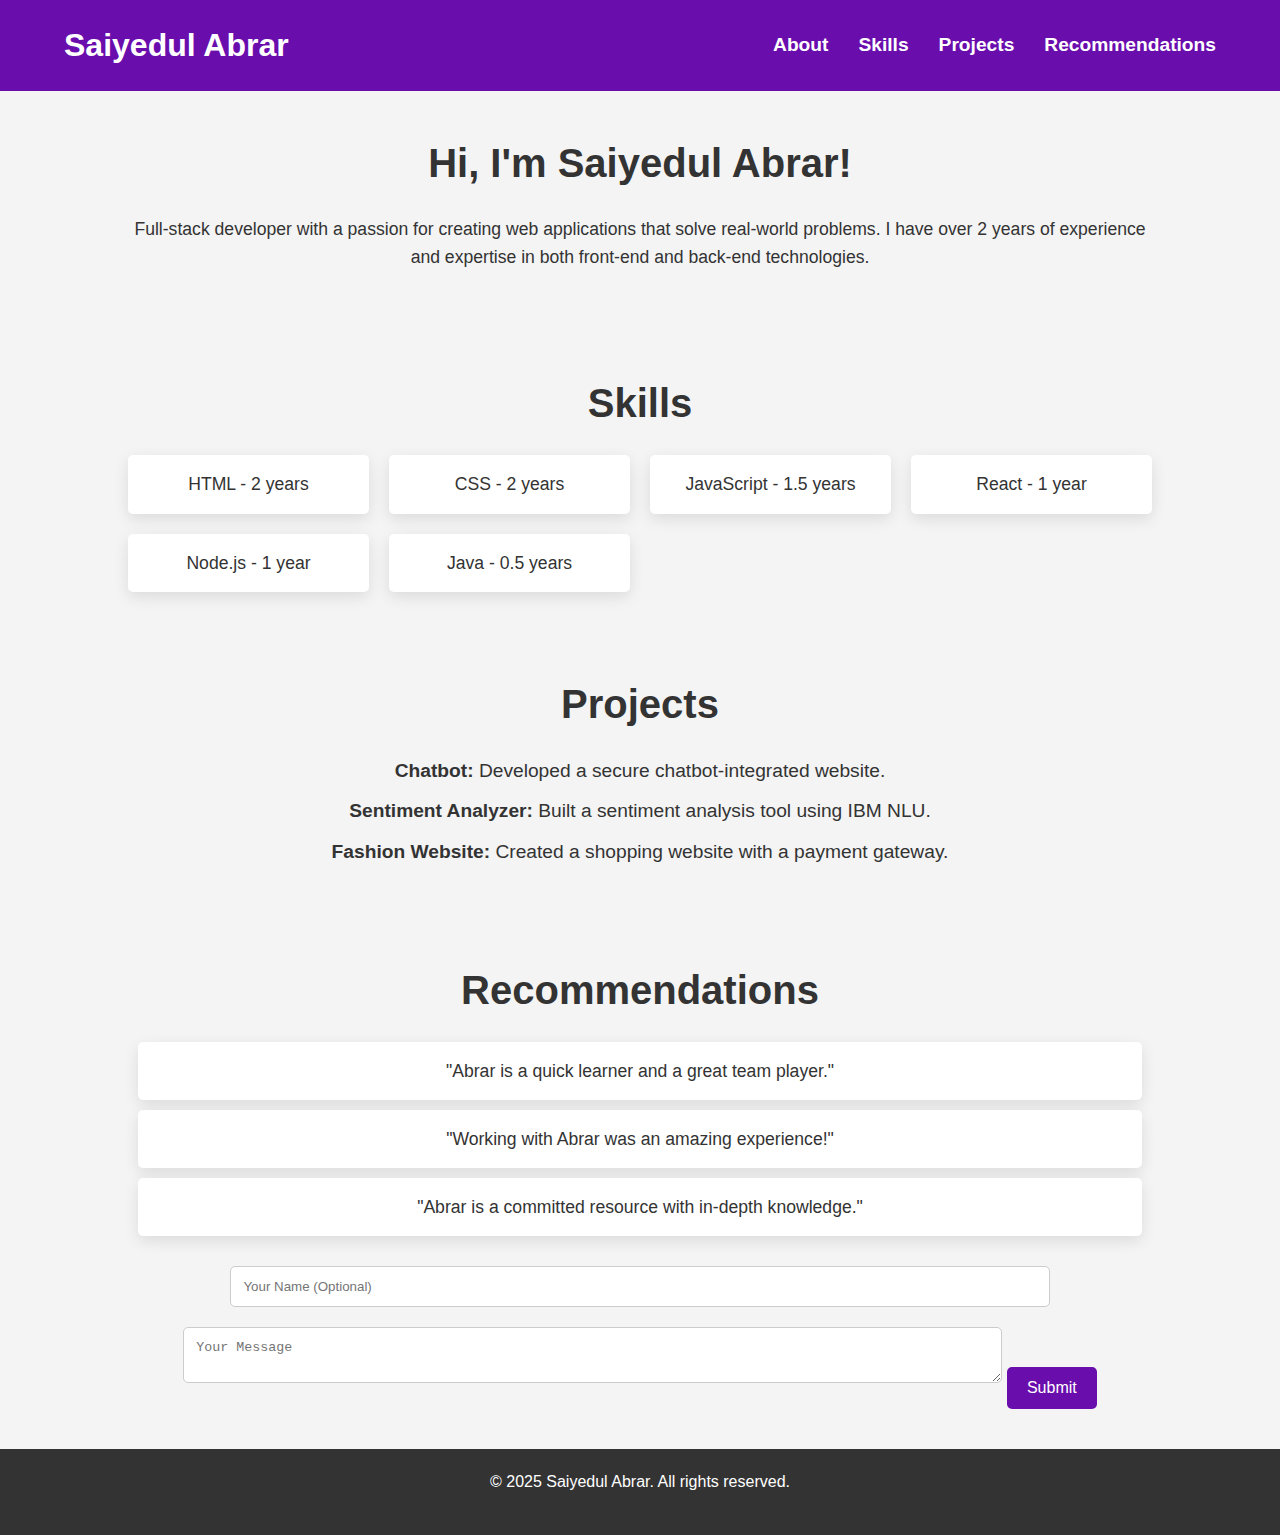
<file: index.html>
<!DOCTYPE html>
<html lang="en">
<head>
    <meta charset="UTF-8">
    <meta name="viewport" content="width=device-width, initial-scale=1.0">
    <title>Saiyedul Abrar</title>
    <link rel="stylesheet" href="styles.css">
</head>
<body>
    <header>
        <div class="container">
            <h1>Saiyedul Abrar</h1>
            <nav>
                <ul>
                    <li><a href="#about">About</a></li>
                    <li><a href="#skills">Skills</a></li>
                    <li><a href="#projects">Projects</a></li>
                    <li><a href="#recommendations">Recommendations</a></li>
                </ul>
            </nav>
        </div>
    </header>
    
    <section id="about" class="section intro">
        <div class="container">
            <h2>Hi, I'm Saiyedul Abrar!</h2>
            <p>Full-stack developer with a passion for creating web applications that solve real-world problems. I have over 2 years of experience and expertise in both front-end and back-end technologies.</p>
        </div>
    </section>
    
    <section id="skills" class="section">
        <div class="container">
            <h2>Skills</h2>
            <div class="skills-grid">
                <div class="skill">HTML - 2 years</div>
                <div class="skill">CSS - 2 years</div>
                <div class="skill">JavaScript - 1.5 years</div>
                <div class="skill">React - 1 year</div>
                <div class="skill">Node.js - 1 year</div>
                <div class="skill">Java - 0.5 years</div>
            </div>
        </div>
    </section>
    
    <section id="projects" class="section">
        <div class="container">
            <h2>Projects</h2>
            <ul>
                <li><strong>Chatbot:</strong> Developed a secure chatbot-integrated website.</li>
                <li><strong>Sentiment Analyzer:</strong> Built a sentiment analysis tool using IBM NLU.</li>
                <li><strong>Fashion Website:</strong> Created a shopping website with a payment gateway.</li>
            </ul>
        </div>
    </section>
    
    <section id="recommendations" class="section">
        <div class="container">
            <h2>Recommendations</h2>
            <div class="reviews">
                <p>"Abrar is a quick learner and a great team player."</p>
                <p>"Working with Abrar was an amazing experience!"</p>
                <p>"Abrar is a committed resource with in-depth knowledge."</p>
            </div>
            <form id="recommendation-form">
                <input type="text" id="name" placeholder="Your Name (Optional)">
                <textarea id="message" placeholder="Your Message"></textarea>
                <button type="submit">Submit</button>
            </form>
        </div>
    </section>
    
    <footer>
        <div class="container">
            <p>&copy; 2025 Saiyedul Abrar. All rights reserved.</p>
        </div>
    </footer>

    <script src="script.js"></script>
</body>
</html>
</file>
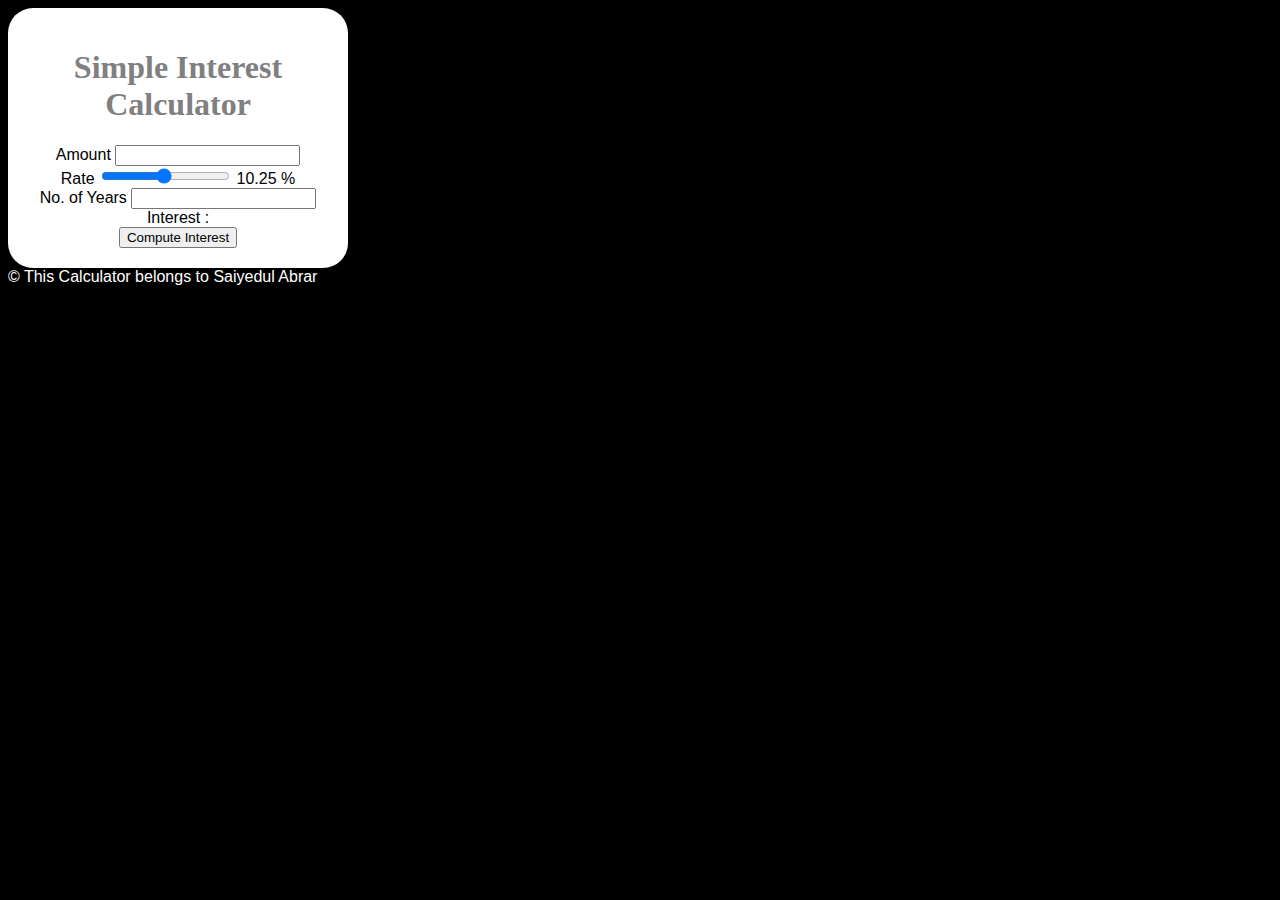
<file: Simple Interest Calculator/index.html>
<!DOCTYPE html>
<html>
    <head>
        <script src="script.js"></script>
        <link rel="stylesheet" href="style.css">
        <title>Simple Interest Calculator</title>
    </head>
    <body>
        <div class="maindiv">
            <h1>Simple Interest Calculator</h1>

            Amount <input type="number"  id="principal">  <br/>

            
Rate <input type="range" id="rate" min="1" max="20" value="10.25" step="0.25" onchange="updateRate()"> 
            <span id="rate_val">
                10.25
            </span>% <br/>

            No. of Years 
            <input type="number" id="years" list="all_years">
            <datalist id="all_years">
                <option value="1">1</option>
                <option value="2">2</option>
                <option value="3">3</option>
                <option value="4">4</option>
                <option value="5">5</option>
                <option value="6">6</option>
                <option value="7">7</option>
                <option value="8">8</option>
                <option value="9">9</option>
                <option value="10">10</option>
            </datalist>
            <br />
            Interest : <span id="result"></span><br/>

            <button onclick="compute()">Compute Interest</button>
        </div>

        <footer>
            &#169; This Calculator belongs to Saiyedul Abrar
        </footer>
    </body>
</html>
</file>
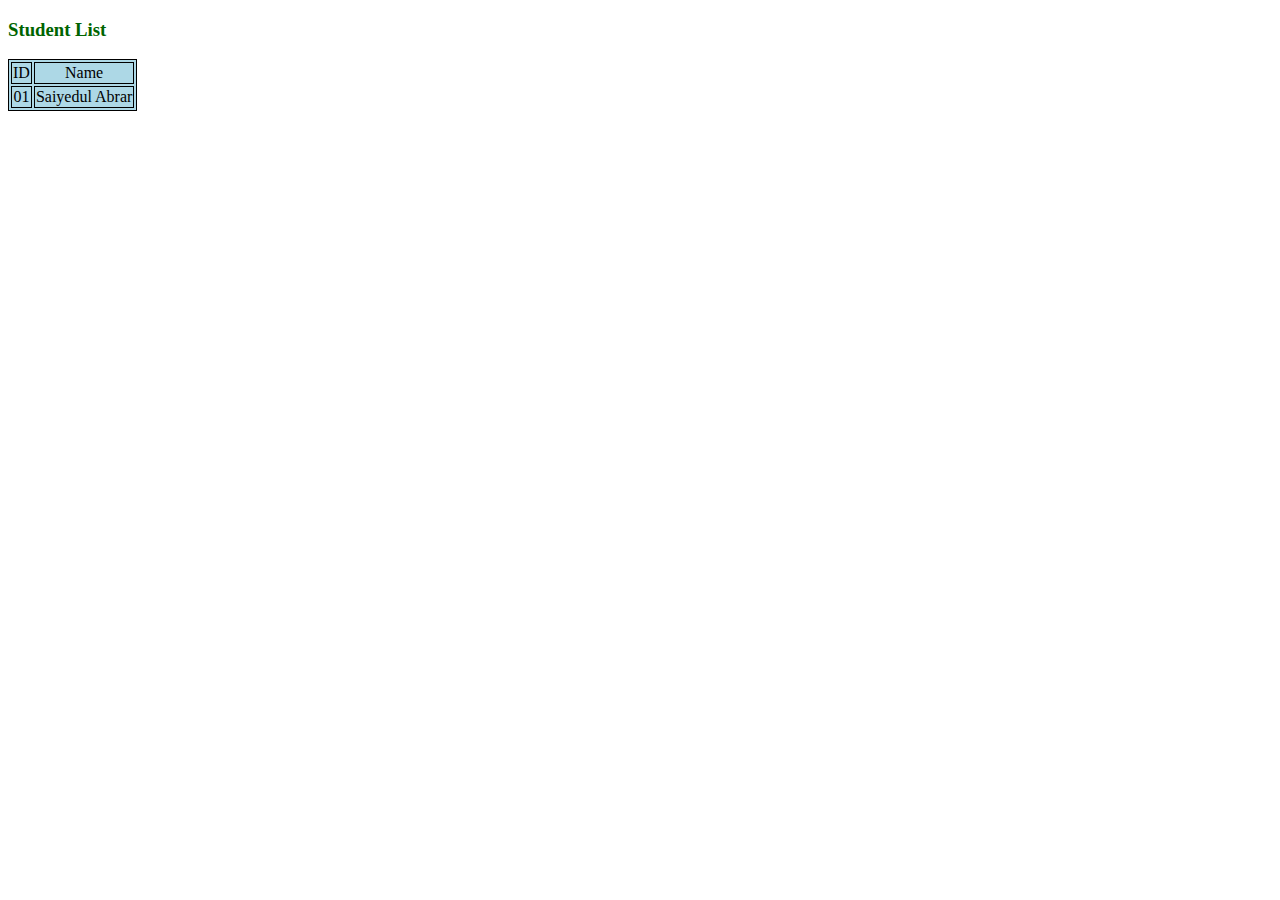
<file: Basics/external-css.html>
<!DOCTYPE html>
<html>
<head>
    <title>Student of CSE 18</title>
    <link rel="stylesheet" href="styles.css">
</head>
<body>
    <h3>Student List</h3>
    <table>
        <tr>
            <td>ID</td>
            <td>Name</td>
        </tr>
        <tr>
            <td>01</td>
            <td>Saiyedul Abrar</td>
        </tr>
    </table>
</body>
</html>
</file>
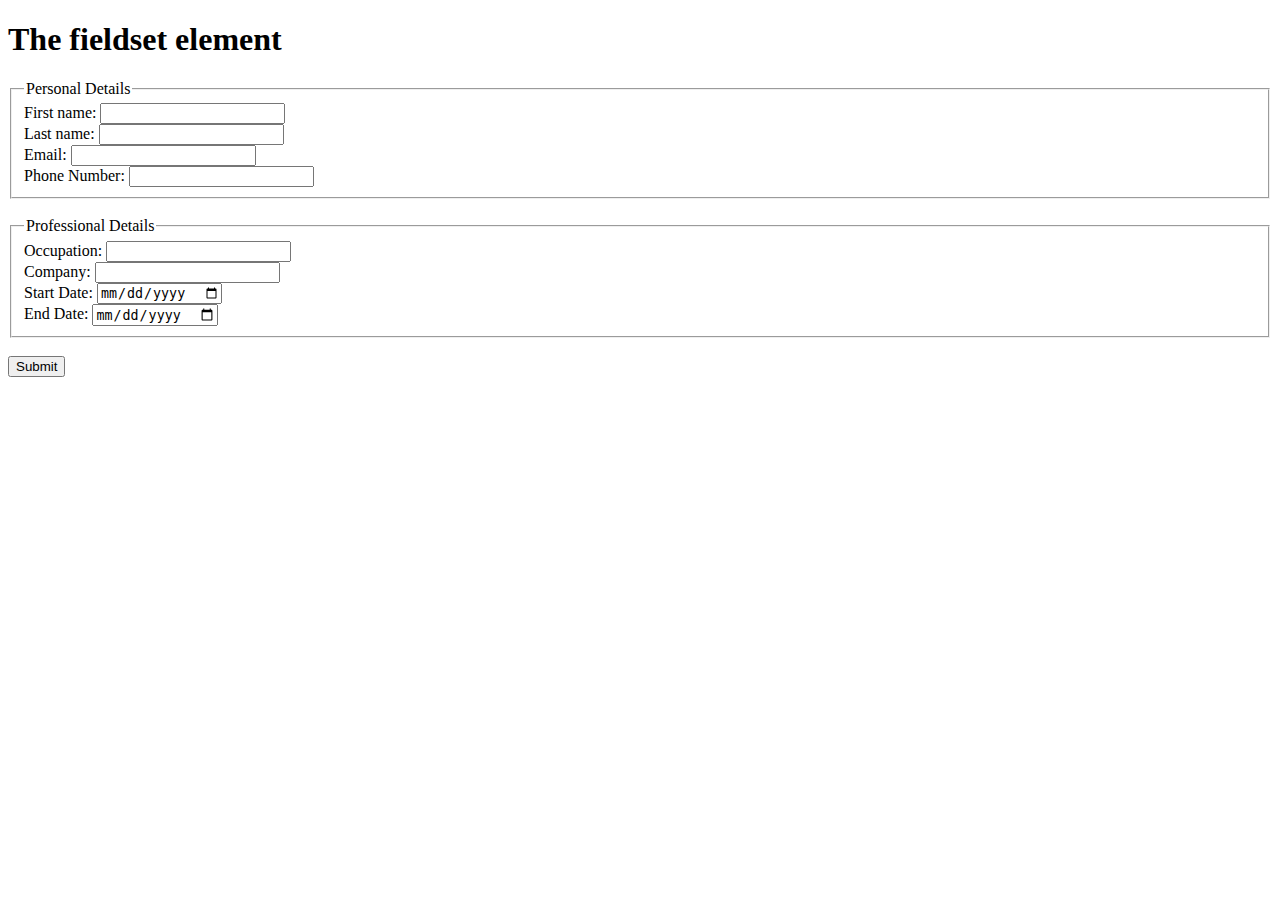
<file: Basics/fieldlegend.html>
<!DOCTYPE html>
<html>
    <body>
        <h1>The fieldset element</h1>
        <form>
            <fieldset name="personal_details"> 
                <legend>Personal Details</legend>
                <label for="fname">First name:</label>
                <input type="text" id="fname" name="fname"><br>
                <label for="lname">Last name:</label>
                <input type="text" id="lname" name="lname"><br>
                <label for="email">Email:</label>
                <input type="email" id="email" name="email"><br>
                <label for="phone">Phone Number:</label>
                <input type="tel" id="phone" name="phone"><br>
            </fieldset>
            <br>
            <fieldset name="professional_details"> 
                <legend>Professional Details</legend>
                <label for="occupation">Occupation:</label>
                <input type="text" id="occupation" name="occupation"><br>
                <label for="company">Company:</label>
                <input type="text" id="company" name="company"><br>
                <label for="start">Start Date:</label>
                <input type="date" id="start" name="start"><br>
                <label for="end">End Date:</label>
                <input type="date" id="end" name="end"><br>
            </fieldset>
            <br>
            <input type="submit" value="Submit">
        </form>
    </body>
</html>
</file>
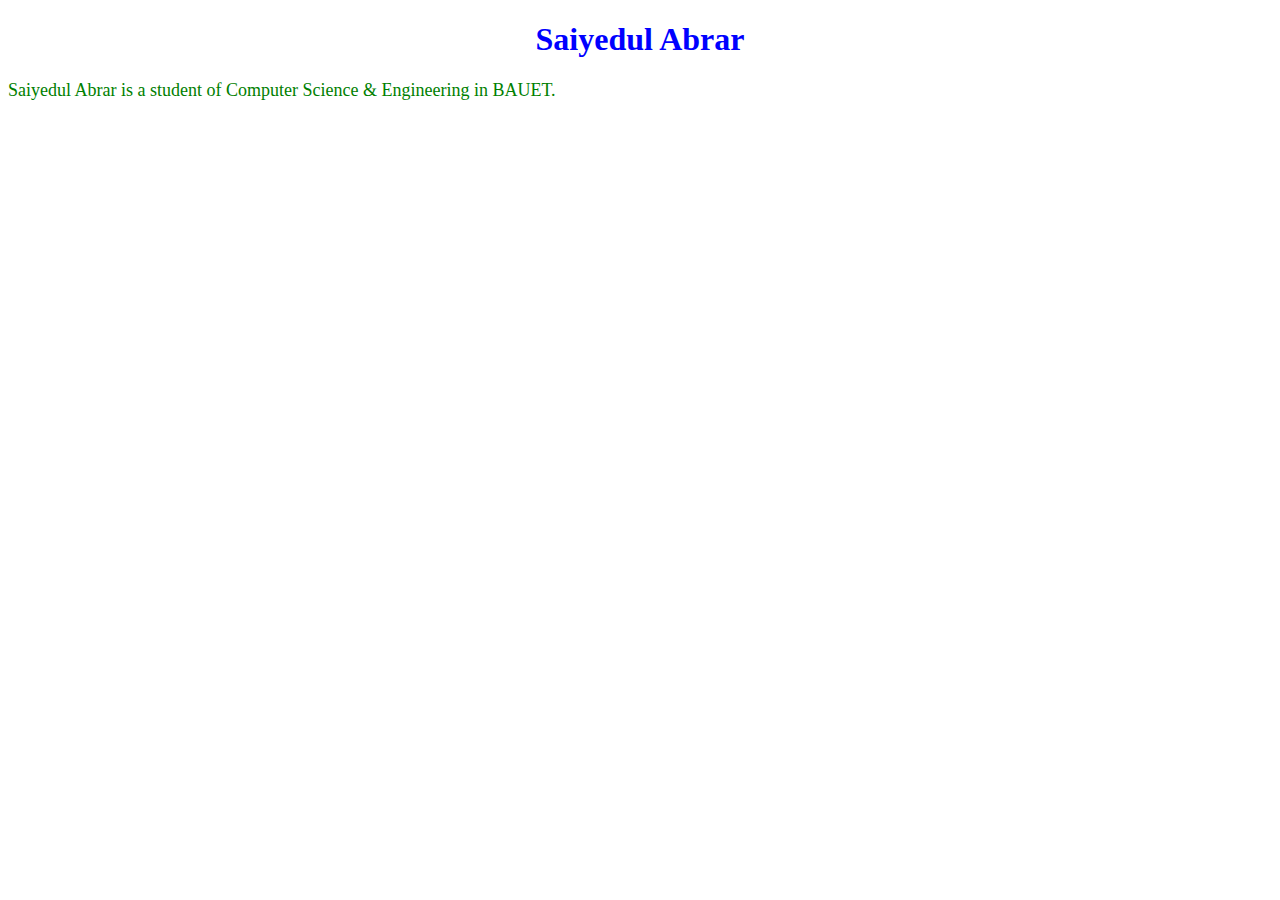
<file: Basics/inline-css.html>
<!DOCTYPE html>
<html lang="en">
<head>
   <title>Saiyedul Abrar</title>
</head>
<body>
    <h1 style="color: blue; text-align: center;">Saiyedul Abrar</h1>
    <p style="font-size: 18px; color: green;">Saiyedul Abrar is a student of Computer Science & Engineering in BAUET.</p>
</body>
</html>
</file>
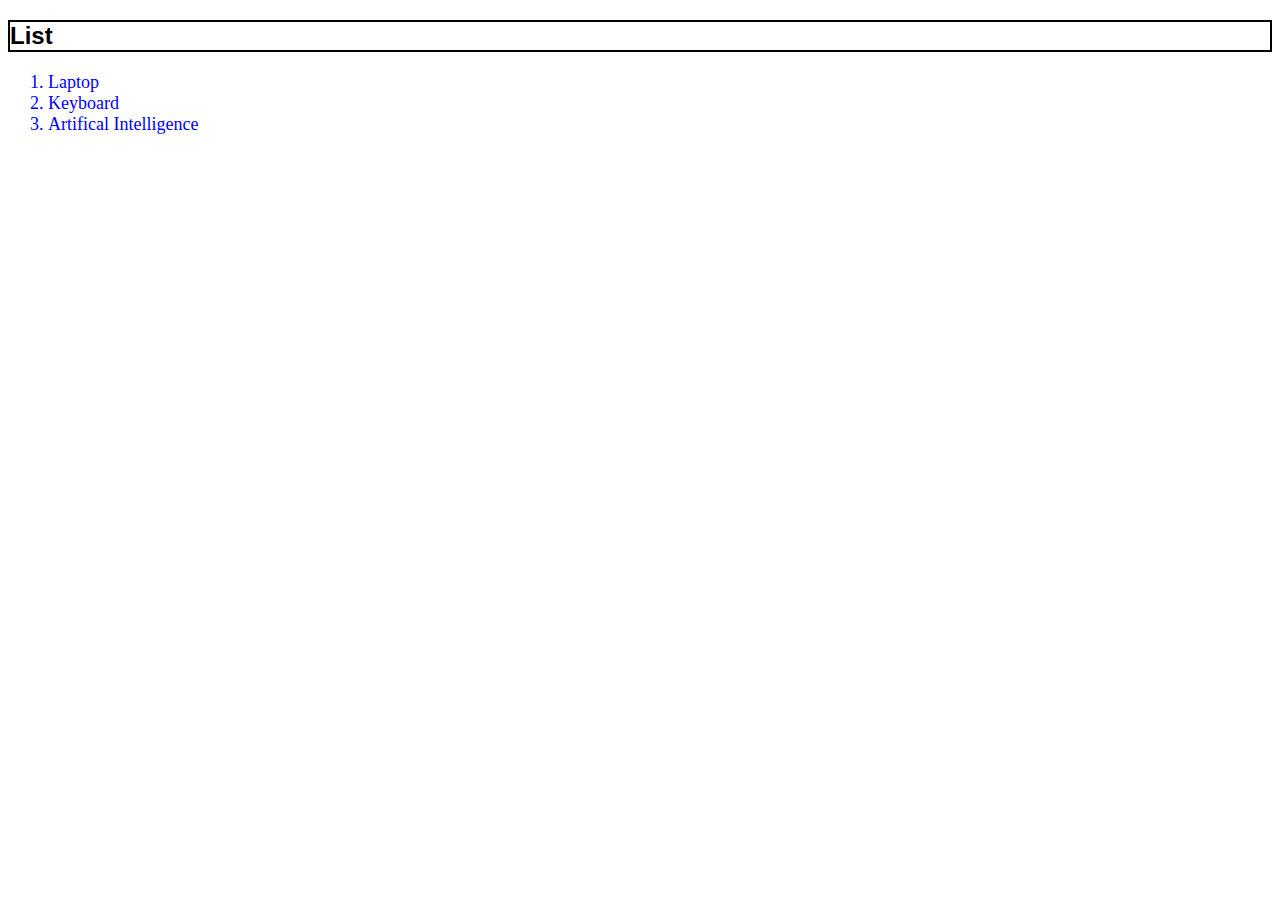
<file: Basics/internal-css.html>
<!DOCTYPE html>
<html lang="en">

<head>
    <title>Itemss</title>
    <style>
        h2 {
            font-family: Verdana, sans-serif;
            border: 2px solid;
        }

        ol li {
            font-size: 18px;
            color: blue;
        }
    </style>
</head>

<body>
    <h2>List</h2>
    <ol>
        <li>Laptop</li>
        <li>Keyboard</li>
        <li>Artifical Intelligence</li>
    </ol>
</body>

</html>
</file>
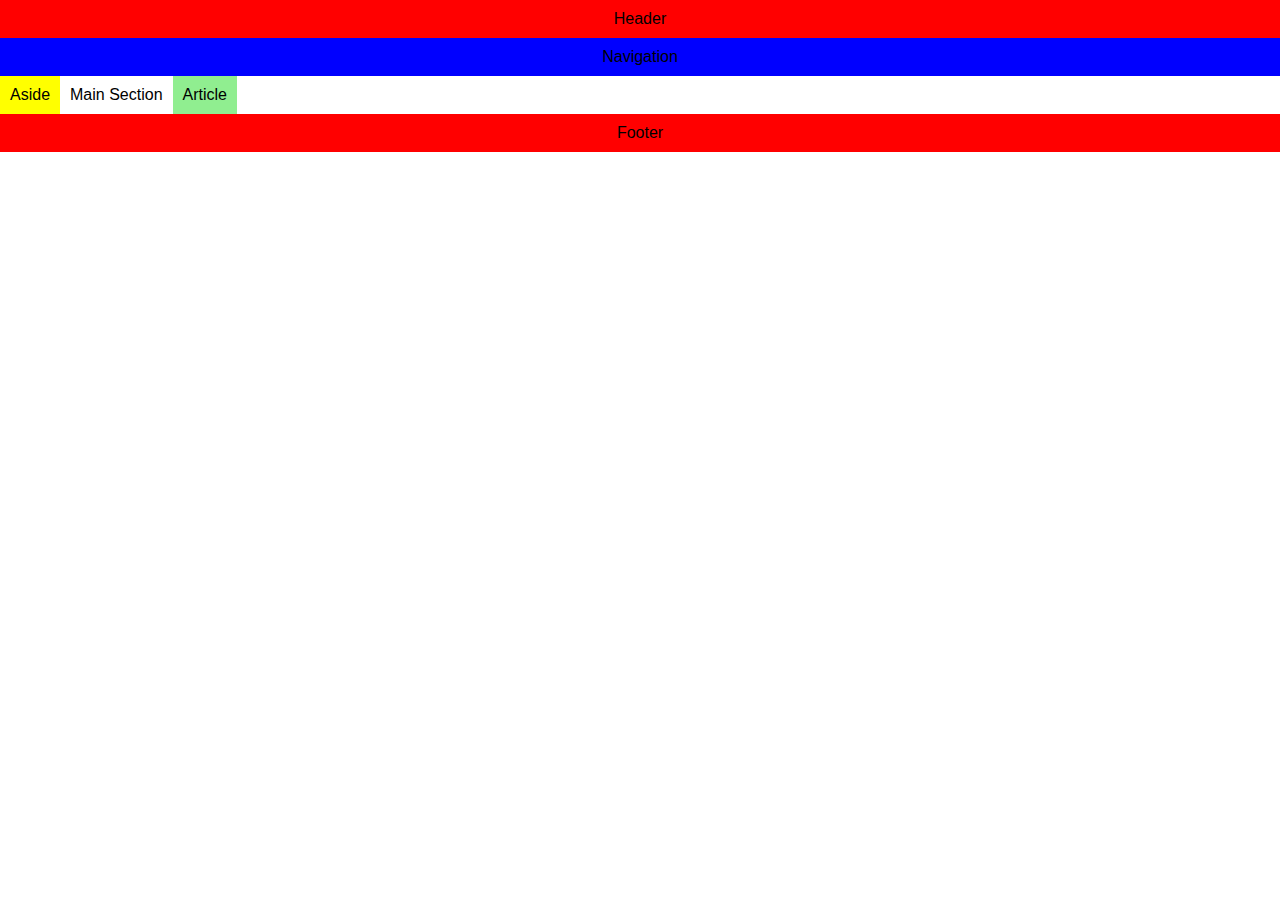
<file: ExamCoursera/basic.html>
<!DOCTYPE html>
<html lang="en">
    <head>
    <meta charset="UTF-8">
    <meta name="viewport" content="width=device-width, initial-scale=1.0">
    <title>Basic Layout</title>
    <style>
        body {
        margin: 0;
        font-family: Arial, sans-serif;
        }
        header, footer {
        background-color: red;
        text-align: center;
        padding: 10px;
        }
        nav {
        background-color: blue;
        padding: 10px;
        text-align: center;
        }
        section {
        background-color: white;
        padding: 10px;
        }
        aside {
        background-color: yellow;
        padding: 10px;
        }
        article {
        background-color: lightgreen;
        padding: 10px;
        }
        .container {
        display: flex;
        flex-direction: column;
        }
        .row {
        display: flex;
        }
    </style>
    </head>
    <body>
    <header>Header</header>
    <nav>Navigation</nav>
    <div class="container">
        <div class="row">
        <aside>Aside</aside>
        <section>Main Section</section>
        <article>Article</article>
        </div>
    </div>
    <footer>Footer</footer>
    </body>
</html>
</file>
<file: Simple Interest Calculator/style.css>
body {
    background-color: black;
    font-family: arial;
    color: white;
}

h1 {
    color: grey;
    font-family: verdana;
}

.maindiv {
    background-color: white;
    color: black;
    width: 300px;
    padding: 20px;
    border-radius: 25px;
    text-align: center;
}
</file>
<file: Basics/styles.css>
h3 {
    color: darkgreen;
    text-align: left;
}
table {
    text-align: center;
    border: 1px solid black;
    background-color: lightblue;
}
td {
    border: 1px solid black;
}
</file>
<file: styles.css>
/* Reset some default styles */
* {
    margin: 0;
    padding: 0;
    box-sizing: border-box;
}

body {
    font-family: 'Arial', sans-serif;
    line-height: 1.6;
    background-color: #f4f4f4;
    color: #333;
}

/* Header styling */
header {
    background-color: #6a0dad;
    color: #fff;
    padding: 20px 0;
}

header .container {
    width: 90%;
    margin: 0 auto;
    display: flex;
    justify-content: space-between;
    align-items: center;
}

header h1 {
    font-size: 2rem;
}

header nav ul {
    list-style-type: none;
    display: flex;
}

header nav ul li {
    margin-left: 30px;
}

header nav ul li a {
    text-decoration: none;
    color: #fff;
    font-weight: bold;
}

/* Section styling */
.section {
    padding: 40px 0;
    text-align: center;
}

.container {
    width: 80%;
    margin: 0 auto;
}

h2 {
    font-size: 2.5rem;
    margin-bottom: 20px;
}

p {
    font-size: 1.1rem;
    margin-bottom: 20px;
}

/* Skills section styling */
.skills-grid {
    display: grid;
    grid-template-columns: repeat(auto-fit, minmax(200px, 1fr));
    gap: 20px;
}

.skill {
    background-color: #fff;
    padding: 15px;
    border-radius: 5px;
    box-shadow: 0px 5px 15px rgba(0, 0, 0, 0.1);
    font-size: 1.1rem;
    text-align: center;
}

/* Projects section styling */
ul {
    list-style-type: none;
}

li {
    font-size: 1.2rem;
    margin: 10px 0;
}

/* Recommendations section styling */
.reviews {
    margin-bottom: 20px;
}

.reviews p {
    background-color: #fff;
    padding: 15px;
    border-radius: 5px;
    box-shadow: 0px 5px 15px rgba(0, 0, 0, 0.1);
    margin: 10px;
}

form input,
form textarea {
    width: 80%;
    padding: 12px;
    margin: 10px 0;
    border: 1px solid #ccc;
    border-radius: 5px;
}

form button {
    background-color: #6a0dad;
    color: #fff;
    padding: 12px 20px;
    border: none;
    border-radius: 5px;
    cursor: pointer;
    font-size: 1rem;
}

form button:hover {
    background-color: #520a87;
}

/* Footer styling */
footer {
    background-color: #333;
    color: #fff;
    padding: 20px 0;
    text-align: center;
}

footer p {
    font-size: 1rem;
}
</file>
